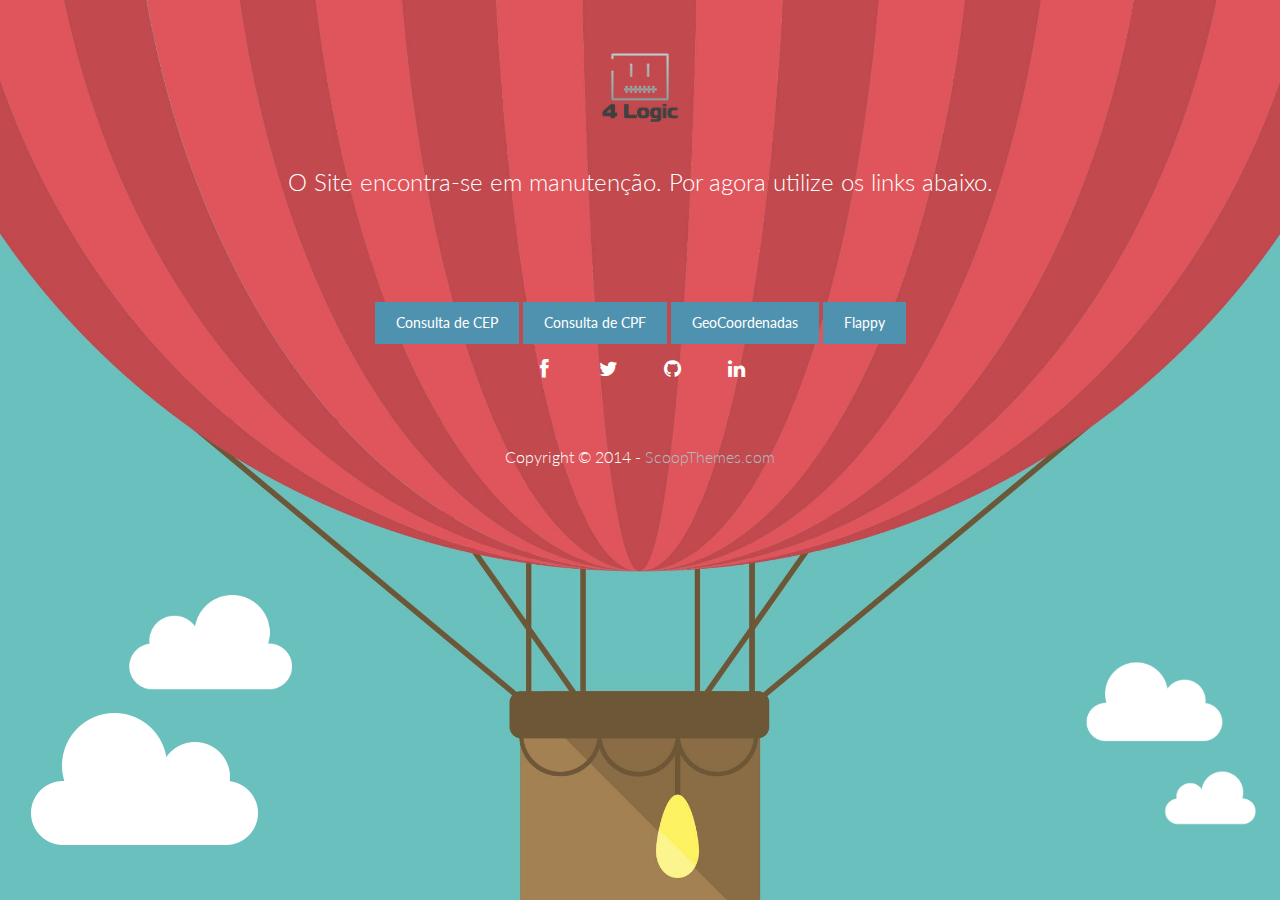
<file: index.html>
<!DOCTYPE html>
<html lang="en">

<head>
    <meta charset="utf-8">
    <meta http-equiv="X-UA-Compatible" content="IE=edge">
    <meta name="title" content="4Logic">
    <meta name="ROBOTS" content="Bootstrap 3 Themes, Responsive Themes, Bootstrap 3 Responsive, Wordpress Themes, Clean Themes, Modern Themes, Flat Themes, Flat UI, UI Design, UX Design, Web design, responsive bootstrap, Jquery Plugins, Free Plugins, Premium Bootstrap themes, Bootstrap 3, Premium Web Templates, Bootstrap Templates, Bootstrap Responsive Templates, Admin, Dashboard, Admin Templates, Admin Responsive, Admin responsive themes">
    <meta name="description" content="Solutions For Web Developers Form ( Web Templates, Web Themes, Jquery Plugins, UX Design.. ) Whatever They Need.">
    <meta name="abstract" content="Solutions For Web Developers Form ( Web Templates, Web Themes, Jquery Plugins, UX Design.. ) Whatever They Need.">
   
    <meta name="author" content="www.scoopthemes.com">
    <meta name="publisher" content="www.scoopthemes.com">
    <meta name="copyright" content="www.scoopthemes.com">
    <meta name="revisit-after" content="2 days">
    <link rel="shortcut icon" href="assets/img/favicon.png">

    <title>4Logic | Coming Soon</title>

    <!-- Bootstrap -->
    <link href="assets/css/bootstrap.css" rel="stylesheet">
    <link href="assets/css/font-awesome.css" rel="stylesheet">
    <link href="assets/css/bootstrap-theme.css" rel="stylesheet">
    <link rel="stylesheet" href="assets/css/animations.css">

    <!-- siimple style -->
    <link href="assets/css/style.css" rel="stylesheet">

    <!-- HTML5 shim and Respond.js IE8 support of HTML5 elements and media queries -->
    <!--[if lt IE 9]>
      <script src="https://oss.maxcdn.com/libs/html5shiv/3.7.0/html5shiv.js"></script>
      <script src="https://oss.maxcdn.com/libs/respond.js/1.3.0/respond.min.js"></script>
    <![endif]-->
</head>

<body>
	<script>
	  (function(i,s,o,g,r,a,m){i['GoogleAnalyticsObject']=r;i[r]=i[r]||function(){
	  (i[r].q=i[r].q||[]).push(arguments)},i[r].l=1*new Date();a=s.createElement(o),
	  m=s.getElementsByTagName(o)[0];a.async=1;a.src=g;m.parentNode.insertBefore(a,m)
	  })(window,document,'script','https://www.google-analytics.com/analytics.js','ga');

	  ga('create', 'UA-97650814-4', 'auto');
	  ga('send', 'pageview');

	</script>
    <div class="cloud floating">
        <img src="assets/img/cloud.png" alt="Scoop Themes">
    </div>

    <div class="cloud pos1 fliped floating">
        <img src="assets/img/cloud.png" alt="Scoop Themes">
    </div>

    <div class="cloud pos2 floating">
        <img src="assets/img/cloud.png" alt="Scoop Themes">
    </div>

    <div class="cloud pos3 fliped floating">
        <img src="assets/img/cloud.png" alt="Scoop Themes">
    </div>


    <div id="wrapper">
        <div class="container">
            <div class="row">
                <div class="col-sm-8 col-md-8 col-lg-8 col-sm-offset-2 col-md-offset-2 col-lg-offset-2">
                    <a href="/"><img src="assets/img/logo.png" alt="4Logic" ></a>
                    <br/>
                    <br/>
                    <h2 class="subtitle">O Site encontra-se em manutenção. Por agora utilize os links abaixo.</h2>
                    <script async src="//pagead2.googlesyndication.com/pagead/js/adsbygoogle.js"></script>
					<!-- 4logic_main_top -->
					<ins class="adsbygoogle"
						 style="display:inline-block;width:728px;height:90px"
						 data-ad-client="ca-pub-4456878218517382"
						 data-ad-slot="4720248686"></ins>
					<script>
					(adsbygoogle = window.adsbygoogle || []).push({});
					</script>
                    <br/>
				<div class="col-sm-12 align-center">
					<td><a href="https://adaltopicotti.github.io/ferramentas/app/cep.html" class="btn btn-theme" title="CEP">Consulta de CEP</a></td>
					<td><a href="https://adaltopicotti.github.io/ferramentas/app/cpf.html" class="btn btn-theme" title="CEP">Consulta de CPF</a></td>
					<td><a href="http://adaltopicotti.pythonanywhere.com/app/geotools/coordinate/" class="btn btn-theme" title="CEP">GeoCoordenadas</a></td>
					<td><a href="https://adaltopicotti.github.io/ferramentas/flappy" class="btn btn-theme" title="Flappy">Flappy</a></td>
				</div>
                </div>
                <div class="col-sm-12 align-center">
                    <ul class="social-network social-circle">
                        <li><a href="#" class="icoFacebook" title="Facebook"><i class="fa fa-facebook"></i></a>
                        </li>
                        <li><a href="#" class="icoTwitter" title="Twitter"><i class="fa fa-twitter"></i></a>
                        </li>
                        <li><a href="#" class="icoGit" title="Github"><i class="fa fa-github"></i></a>
                        </li>
                        <li><a href="#" class="icoLinkedin" title="Linkedin"><i class="fa fa-linkedin"></i></a>
                        </li>
                    </ul>
                </div>
            </div>
            <div class="row">
                <div class="col-lg-6 col-lg-offset-3">
                    <p class="copyright">Copyright &copy; 2014 - <a href="http://scoopthemes.com">ScoopThemes.com</a>
                    </p>
                </div>
            </div>
        </div>
    </div>


    <script src="https://ajax.googleapis.com/ajax/libs/jquery/1.11.0/jquery.min.js"></script>
    <script src="http://downloads.mailchimp.com/js/jquery.form-n-validate.js"></script>
    <script>
        
$(document).ready( function () {
    $('#wrapper').height($(document).height());
    // I only have one form on the page but you can be more specific if need be.
    var $form = $('form');

    if ( $form.length > 0 ) {
        $('form input[type="submit"]').bind('click', function ( event ) {
            if ( event ) event.preventDefault();
            // validate_input() is a validation function I wrote, you'll have to substitute this with your own.
            if ( $form.validate() ) { register($form); }
        });
    }
});

function appendResult(userText , className, iconClass){
  var resultHTML = "<div class='stretchLeft result "+ className + "'>" + userText + " <span class='fa fa-" + iconClass + "'></span>" + "</div>";
  $('body').append(resultHTML);
  $('.result').delay(10000).fadeOut('1000');
}


function register($form) {
    $.ajax({
        type: $form.attr('method'),
        url: $form.attr('action'),
        data: $form.serialize(),
        cache       : false,
        dataType    : 'json',
        contentType: "application/json; charset=utf-8",
        error       : function(err) { alert("Could not connect to the registration server. Please try again later."); },
        success     : function(data) {
            if (data.result != "success") {
                appendResult('Wrong Email Or You Are Already Registered, Try Again', 'error', 'exclamation');
            } else {
                // It worked, carry on...
                appendResult('Successful, Check Your Email For Confirmation ', 'success', 'check');
            }
        }
    });
}
    </script>

</body>

</html>
</file>
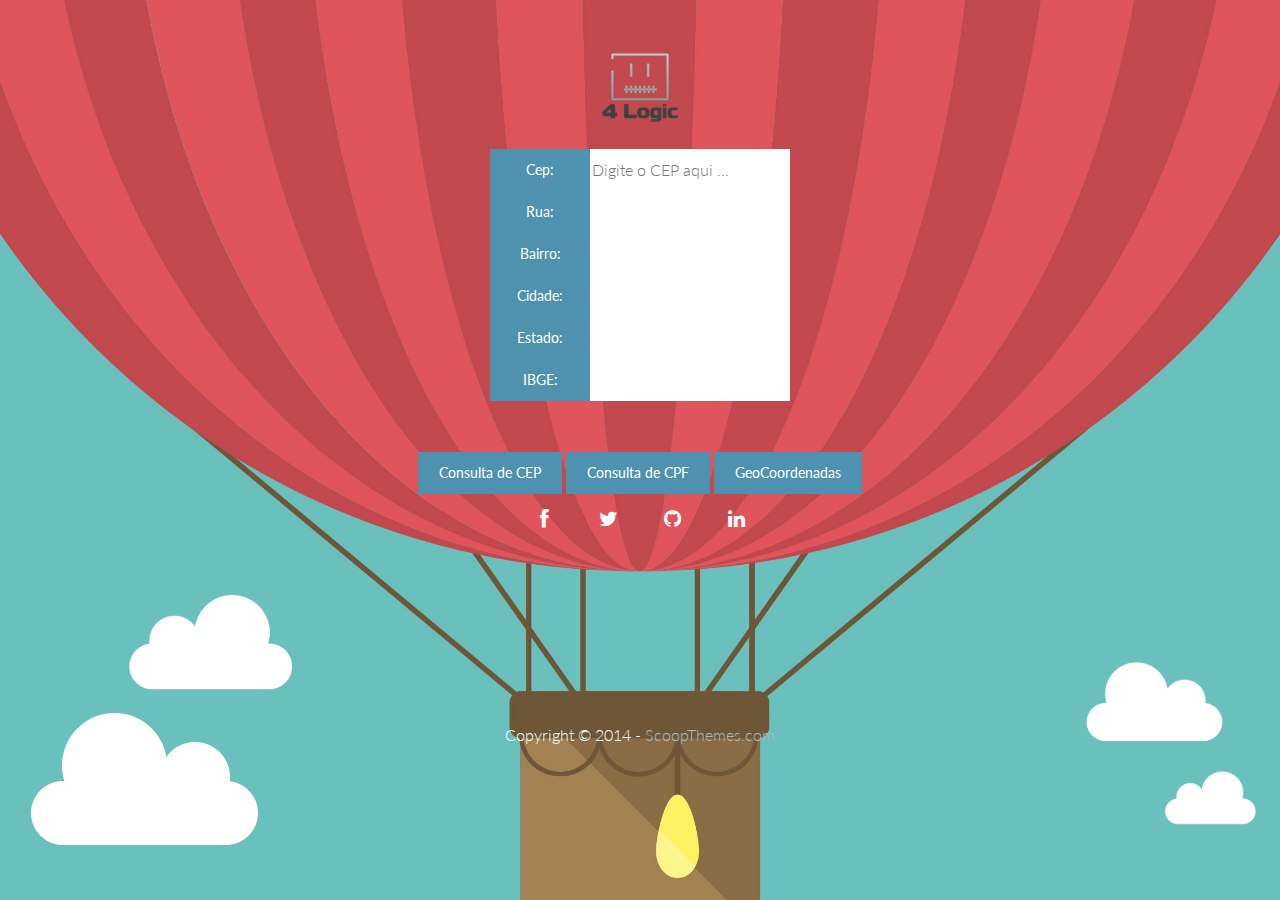
<file: app/cep.html>
<!DOCTYPE html>
<html lang="en">

<head>
    <meta charset="utf-8">
    <meta http-equiv="X-UA-Compatible" content="IE=edge">
    <meta name="title" content="ScoopThemes">
    <meta name="ROBOTS" content="Bootstrap 3 Themes, Responsive Themes, Bootstrap 3 Responsive, Wordpress Themes, Clean Themes, Modern Themes, Flat Themes, Flat UI, UI Design, UX Design, Web design, responsive bootstrap, Jquery Plugins, Free Plugins, Premium Bootstrap themes, Bootstrap 3, Premium Web Templates, Bootstrap Templates, Bootstrap Responsive Templates, Admin, Dashboard, Admin Templates, Admin Responsive, Admin responsive themes">
    <meta name="description" content="Solutions For Web Developers Form ( Web Templates, Web Themes, Jquery Plugins, UX Design.. ) Whatever They Need.">
    <meta name="abstract" content="Solutions For Web Developers Form ( Web Templates, Web Themes, Jquery Plugins, UX Design.. ) Whatever They Need.">
   
    <meta name="author" content="www.scoopthemes.com">
    <meta name="publisher" content="www.scoopthemes.com">
    <meta name="copyright" content="www.scoopthemes.com">
    <meta name="revisit-after" content="2 days">
    <link rel="shortcut icon" href="assets/img/favicon.png">

    <title>4Logic | Coming Soon</title>

    <!-- Bootstrap -->
    <link href="assets/css/bootstrap.css" rel="stylesheet">
    <link href="assets/css/font-awesome.css" rel="stylesheet">
    <link href="assets/css/bootstrap-theme.css" rel="stylesheet">
    <link rel="stylesheet" href="assets/css/animations.css">

    <!-- siimple style -->
    <link href="assets/css/style.css" rel="stylesheet">
<script src="https://code.jquery.com/jquery-3.2.1.min.js"></script>
    <!-- HTML5 shim and Respond.js IE8 support of HTML5 elements and media queries -->
    <!--[if lt IE 9]>
      <script src="https://oss.maxcdn.com/libs/html5shiv/3.7.0/html5shiv.js"></script>
      <script src="https://oss.maxcdn.com/libs/respond.js/1.3.0/respond.min.js"></script>
    <![endif]-->
</head>

<body>
	<script>
	  (function(i,s,o,g,r,a,m){i['GoogleAnalyticsObject']=r;i[r]=i[r]||function(){
	  (i[r].q=i[r].q||[]).push(arguments)},i[r].l=1*new Date();a=s.createElement(o),
	  m=s.getElementsByTagName(o)[0];a.async=1;a.src=g;m.parentNode.insertBefore(a,m)
	  })(window,document,'script','https://www.google-analytics.com/analytics.js','ga');

	  ga('create', 'UA-97650814-4', 'auto');
	  ga('send', 'pageview');

	</script>
	<div class="mypanel"></div>
    <div class="cloud floating">
        <img src="assets/img/cloud.png" alt="Scoop Themes">
    </div>

    <div class="cloud pos1 fliped floating">
        <img src="assets/img/cloud.png" alt="Scoop Themes">
    </div>

    <div class="cloud pos2 floating">
        <img src="assets/img/cloud.png" alt="Scoop Themes">
    </div>

    <div class="cloud pos3 fliped floating">
        <img src="assets/img/cloud.png" alt="Scoop Themes">
    </div>


    <div id="wrapper">
        <div class="container">
            <div class="row">
                <div class="col-sm-12 col-md-12 col-lg-12">
                    <a href="/"><img src="assets/img/logo.png" alt="4Logic" ></a>
                    <br/>

                    <br/>
					<script src="https://ajax.googleapis.com/ajax/libs/jquery/2.1.1/jquery.min.js"></script>             
                    <form class="form-inline validate signup" action="" method="get" role="form">
                        <div class="form-group">
							<table>
								<tr>
									<td><label class="btn btn-theme">Cep:</label></td>
									<td><input class="cep" type="email" name="cep" id="cep" value="" size="10" maxlength="9" placeholder="Digite o CEP aqui ..."></td>
								</tr>
								<tr>
									<td><label class="btn btn-theme">Rua:</label></td>
									<td><input class="logradouro" type="email" name="rua" id="logradouro" size="60"  /></td>
								</tr>
								<tr>
									<td><label class="btn btn-theme">Bairro:</label></td>
									<td><input class="bairro" type="email" name="bairro" id="bairro" size="40" /></td>
								</tr>
								<tr>
									<td><label class="btn btn-theme">Cidade:</label></td>
									<td><input class="cidade" type="email" name="cidade" id="localidade" size="40" /></td>
								</tr>
								<tr>
									<td><label class="btn btn-theme">Estado:</label></td>
									<td><input type="email" name="uf" id="uf" size="2" /></td>
								</tr>
								<tr>
									<td><label class="btn btn-theme">IBGE:</label></td>
									<td><input type="email" name="ibge" id="ibge" size="8" /></td>
								</tr>  
								<tr>
									
								</tr> 
							</table><br>
							<div>

						    </div>
                        </div>
                    </form>
					
                    <br/>
                </div>
				<div class="col-sm-12 align-center">
					<td><a href="https://adaltopicotti.github.io/ferramentas/app/cep.html" class="btn btn-theme" title="CEP">Consulta de CEP</a></td>
					<td><a href="https://adaltopicotti.github.io/ferramentas/app/cpf.html" class="btn btn-theme" title="CEP">Consulta de CPF</a></td>
					<td><a href="http://adaltopicotti.pythonanywhere.com/app/geotools/coordinate/" class="btn btn-theme" title="CEP">GeoCoordenadas</a></td>
				</div>
                <div class="col-sm-12 align-center">
                    <ul class="social-network social-circle">
                        <li><a href="#" class="icoFacebook" title="Facebook"><i class="fa fa-facebook"></i></a>
                        </li>
                        <li><a href="#" class="icoTwitter" title="Twitter"><i class="fa fa-twitter"></i></a>
                        </li>
                        <li><a href="#" class="icoGit" title="Github"><i class="fa fa-github"></i></a>
                        </li>
                        <li><a href="#" class="icoLinkedin" title="Linkedin"><i class="fa fa-linkedin"></i></a>
                        </li>
                    </ul>
                </div>
            </div>
            <div class="row">
                <div class="col-lg-6 col-lg-offset-3">
					</br>
					</br>
					</br>
					</br>
					</br>
                    <p class="copyright">Copyright &copy; 2014 - <a href="http://scoopthemes.com">ScoopThemes.com</a>
                    </p>
                </div>
            </div>
        </div>
    </div>


    <script src="https://ajax.googleapis.com/ajax/libs/jquery/1.11.0/jquery.min.js"></script>
    <script src="http://downloads.mailchimp.com/js/jquery.form-n-validate.js"></script>
    <script>
        
$(document).ready( function () {
    $('#wrapper').height($(document).height());
    // I only have one form on the page but you can be more specific if need be.
    var $form = $('form');

    if ( $form.length > 0 ) {
        $('form input[type="submit"]').bind('click', function ( event ) {
            if ( event ) event.preventDefault();
            // validate_input() is a validation function I wrote, you'll have to substitute this with your own.
            if ( $form.validate() ) { register($form); }
        });
    }
});

function appendResult(userText , className, iconClass){
  var resultHTML = "<div class='stretchLeft result "+ className + "'>" + userText + " <span class='fa fa-" + iconClass + "'></span>" + "</div>";
  $('body').append(resultHTML);
  $('.result').delay(10000).fadeOut('1000');
}


function register($form) {
    $.ajax({
        type: $form.attr('method'),
        url: $form.attr('action'),
        data: $form.serialize(),
        cache       : false,
        dataType    : 'json',
        contentType: "application/json; charset=utf-8",
        error       : function(err) { alert("Could not connect to the registration server. Please try again later."); },
        success     : function(data) {
            if (data.result != "success") {
                appendResult('Wrong Email Or You Are Already Registered, Try Again', 'error', 'exclamation');
            } else {
                // It worked, carry on...
                appendResult('Successful, Check Your Email For Confirmation ', 'success', 'check');
            }
        }
    });
}
    </script>

</body>
	<script src="js/cep.js"></script>
</html>
</file>
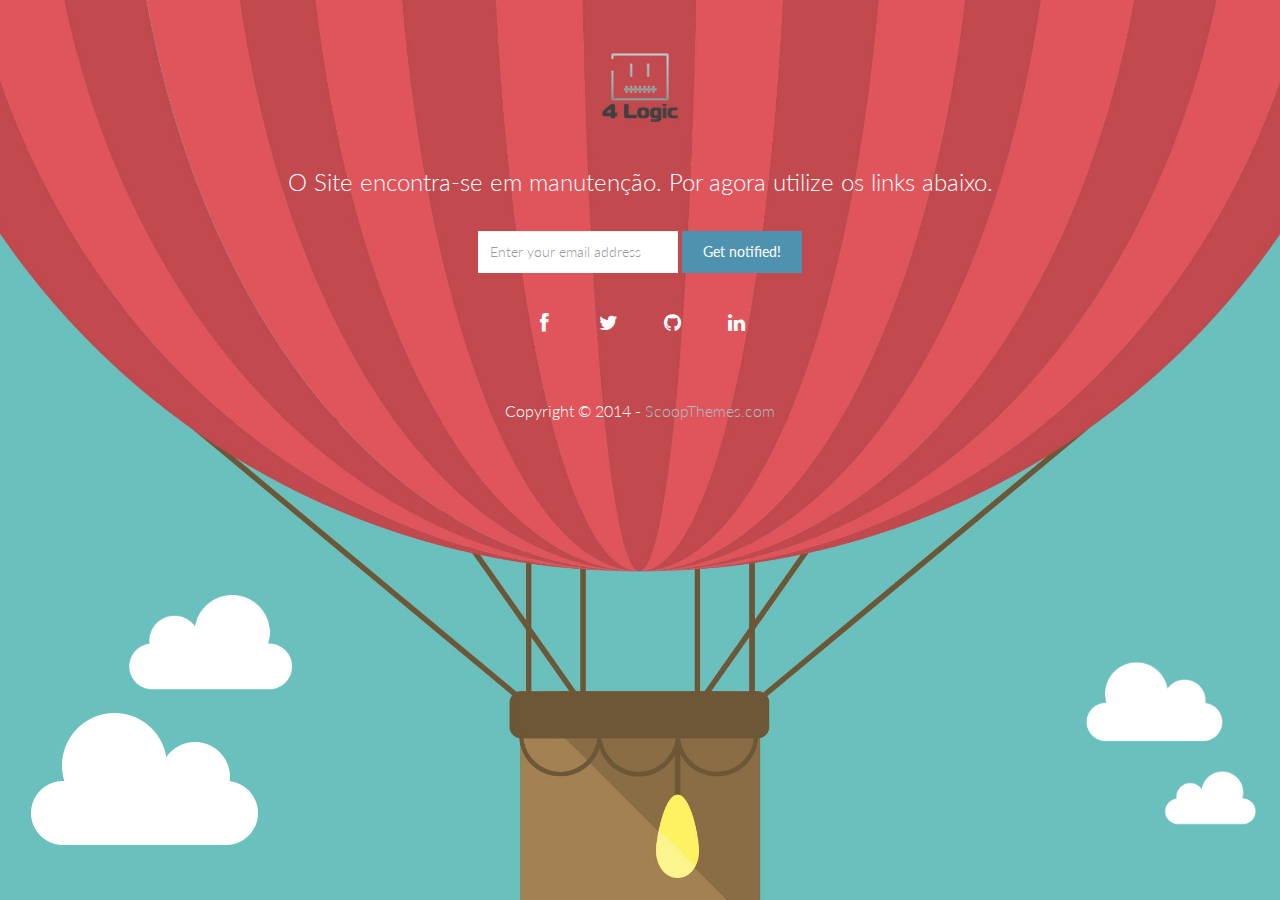
<file: app/cep2.html>
<!DOCTYPE html>
<html lang="en">

<head>
    <meta charset="utf-8">
    <meta http-equiv="X-UA-Compatible" content="IE=edge">
    <meta name="title" content="ScoopThemes">
    <meta name="ROBOTS" content="Bootstrap 3 Themes, Responsive Themes, Bootstrap 3 Responsive, Wordpress Themes, Clean Themes, Modern Themes, Flat Themes, Flat UI, UI Design, UX Design, Web design, responsive bootstrap, Jquery Plugins, Free Plugins, Premium Bootstrap themes, Bootstrap 3, Premium Web Templates, Bootstrap Templates, Bootstrap Responsive Templates, Admin, Dashboard, Admin Templates, Admin Responsive, Admin responsive themes">
    <meta name="description" content="Solutions For Web Developers Form ( Web Templates, Web Themes, Jquery Plugins, UX Design.. ) Whatever They Need.">
    <meta name="abstract" content="Solutions For Web Developers Form ( Web Templates, Web Themes, Jquery Plugins, UX Design.. ) Whatever They Need.">
   
    <meta name="author" content="www.scoopthemes.com">
    <meta name="publisher" content="www.scoopthemes.com">
    <meta name="copyright" content="www.scoopthemes.com">
    <meta name="revisit-after" content="2 days">
    <link rel="shortcut icon" href="assets/img/favicon.png">

    <title>Scoop Themes | Coming Soon Template</title>

    <!-- Bootstrap -->
    <link href="assets/css/bootstrap.css" rel="stylesheet">
    <link href="assets/css/font-awesome.css" rel="stylesheet">
    <link href="assets/css/bootstrap-theme.css" rel="stylesheet">
    <link rel="stylesheet" href="assets/css/animations.css">

    <!-- siimple style -->
    <link href="assets/css/style.css" rel="stylesheet">

    <!-- HTML5 shim and Respond.js IE8 support of HTML5 elements and media queries -->
    <!--[if lt IE 9]>
      <script src="https://oss.maxcdn.com/libs/html5shiv/3.7.0/html5shiv.js"></script>
      <script src="https://oss.maxcdn.com/libs/respond.js/1.3.0/respond.min.js"></script>
    <![endif]-->
</head>

<body>

    <div class="cloud floating">
        <img src="assets/img/cloud.png" alt="Scoop Themes">
    </div>

    <div class="cloud pos1 fliped floating">
        <img src="assets/img/cloud.png" alt="Scoop Themes">
    </div>

    <div class="cloud pos2 floating">
        <img src="assets/img/cloud.png" alt="Scoop Themes">
    </div>

    <div class="cloud pos3 fliped floating">
        <img src="assets/img/cloud.png" alt="Scoop Themes">
    </div>


    <div id="wrapper">
        <div class="container">
            <div class="row">
                <div class="col-sm-12 col-md-12 col-lg-12">
                    <img src="assets/img/logo.png" alt="Scoop Themes Logo">
                    <br/>
                    <br/>
                    <h2 class="subtitle">O Site encontra-se em manutenção. Por agora utilize os links abaixo.</h2>
                    <br/>
             
                    <form class="form-inline validate signup" action="" method="get" role="form">
                        <div class="form-group">
                            <input type="email" class="form-control" name="EMAIL" id="exampleInputEmail1" placeholder="Enter your email address">
                        </div>
                        <input type="submit" name="subscribe" value="Get notified!" class="btn btn-theme">
                    </form>
                    <br/>
                </div>
                <div class="col-sm-12 align-center">
                    <ul class="social-network social-circle">
                        <li><a href="#" class="icoFacebook" title="Facebook"><i class="fa fa-facebook"></i></a>
                        </li>
                        <li><a href="#" class="icoTwitter" title="Twitter"><i class="fa fa-twitter"></i></a>
                        </li>
                        <li><a href="#" class="icoGit" title="Github"><i class="fa fa-github"></i></a>
                        </li>
                        <li><a href="#" class="icoLinkedin" title="Linkedin"><i class="fa fa-linkedin"></i></a>
                        </li>
                    </ul>
                </div>
            </div>
            <div class="row">
                <div class="col-lg-6 col-lg-offset-3">
                    <p class="copyright">Copyright &copy; 2014 - <a href="http://scoopthemes.com">ScoopThemes.com</a>
                    </p>
                </div>
            </div>
        </div>
    </div>


    <script src="https://ajax.googleapis.com/ajax/libs/jquery/1.11.0/jquery.min.js"></script>
    <script src="http://downloads.mailchimp.com/js/jquery.form-n-validate.js"></script>
    <script>
        
$(document).ready( function () {
    $('#wrapper').height($(document).height());
    // I only have one form on the page but you can be more specific if need be.
    var $form = $('form');

    if ( $form.length > 0 ) {
        $('form input[type="submit"]').bind('click', function ( event ) {
            if ( event ) event.preventDefault();
            // validate_input() is a validation function I wrote, you'll have to substitute this with your own.
            if ( $form.validate() ) { register($form); }
        });
    }
});

function appendResult(userText , className, iconClass){
  var resultHTML = "<div class='stretchLeft result "+ className + "'>" + userText + " <span class='fa fa-" + iconClass + "'></span>" + "</div>";
  $('body').append(resultHTML);
  $('.result').delay(10000).fadeOut('1000');
}


function register($form) {
    $.ajax({
        type: $form.attr('method'),
        url: $form.attr('action'),
        data: $form.serialize(),
        cache       : false,
        dataType    : 'json',
        contentType: "application/json; charset=utf-8",
        error       : function(err) { alert("Could not connect to the registration server. Please try again later."); },
        success     : function(data) {
            if (data.result != "success") {
                appendResult('Wrong Email Or You Are Already Registered, Try Again', 'error', 'exclamation');
            } else {
                // It worked, carry on...
                appendResult('Successful, Check Your Email For Confirmation ', 'success', 'check');
            }
        }
    });
}
    </script>

</body>

</html>
</file>
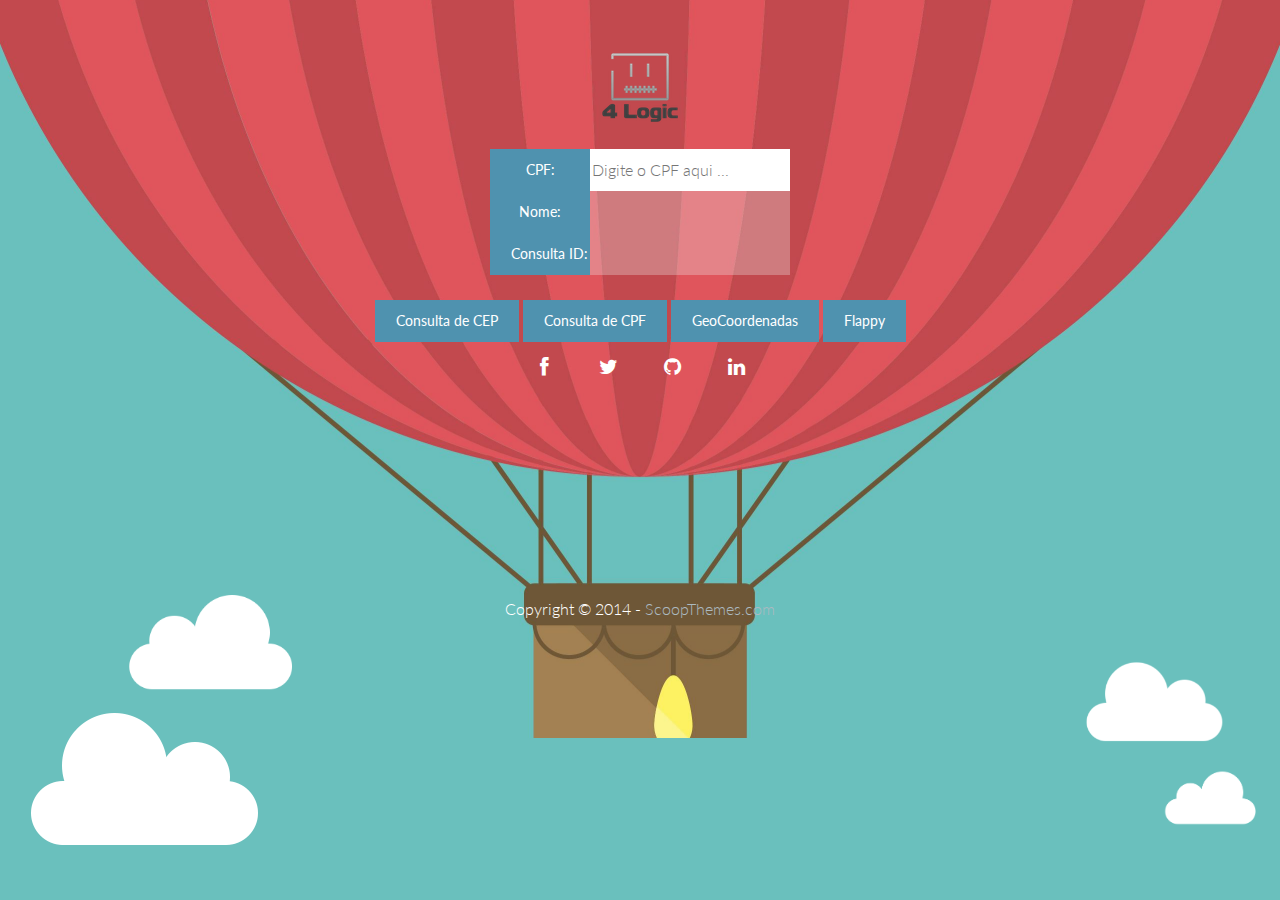
<file: app/cpf.html>
<!DOCTYPE html>
<html lang="en">

<head>
    <!--<meta http-equiv="refresh" content="0; URL=http://adaltopicotti.pythonanywhere.com/app/consultacpf/">-->
    <meta name="keywords" content="automatic redirection">
    <meta charset="utf-8">
    <meta http-equiv="X-UA-Compatible" content="IE=edge">
    <meta name="title" content="ScoopThemes">
    <meta name="ROBOTS" content="Bootstrap 3 Themes, Responsive Themes, Bootstrap 3 Responsive, Wordpress Themes, Clean Themes, Modern Themes, Flat Themes, Flat UI, UI Design, UX Design, Web design, responsive bootstrap, Jquery Plugins, Free Plugins, Premium Bootstrap themes, Bootstrap 3, Premium Web Templates, Bootstrap Templates, Bootstrap Responsive Templates, Admin, Dashboard, Admin Templates, Admin Responsive, Admin responsive themes">
    <meta name="description" content="Solutions For Web Developers Form ( Web Templates, Web Themes, Jquery Plugins, UX Design.. ) Whatever They Need.">
    <meta name="abstract" content="Solutions For Web Developers Form ( Web Templates, Web Themes, Jquery Plugins, UX Design.. ) Whatever They Need.">
   
    <meta name="author" content="www.scoopthemes.com">
    <meta name="publisher" content="www.scoopthemes.com">
    <meta name="copyright" content="www.scoopthemes.com">
    <meta name="revisit-after" content="2 days">
    <link rel="shortcut icon" href="assets/img/favicon.png">

    <title>4Logic | Coming Soon</title>

    <!-- Bootstrap -->
    <link href="assets/css/bootstrap.css" rel="stylesheet">
    <link href="assets/css/font-awesome.css" rel="stylesheet">
    <link href="assets/css/bootstrap-theme.css" rel="stylesheet">
    <link rel="stylesheet" href="assets/css/animations.css">

    <!-- siimple style -->
    <link href="assets/css/style.css" rel="stylesheet">

    <!-- HTML5 shim and Respond.js IE8 support of HTML5 elements and media queries -->
    <!--[if lt IE 9]>
      <script src="https://oss.maxcdn.com/libs/html5shiv/3.7.0/html5shiv.js"></script>
      <script src="https://oss.maxcdn.com/libs/respond.js/1.3.0/respond.min.js"></script>
    <![endif]-->
    <script async src="//pagead2.googlesyndication.com/pagead/js/adsbygoogle.js"></script>
<script>
     (adsbygoogle = window.adsbygoogle || []).push({
          google_ad_client: "ca-pub-4456878218517382",
          enable_page_level_ads: true
     });
</script>
<script src="https://code.jquery.com/jquery-3.2.1.min.js"></script>
</head>

<body>
	<script>
	  (function(i,s,o,g,r,a,m){i['GoogleAnalyticsObject']=r;i[r]=i[r]||function(){
	  (i[r].q=i[r].q||[]).push(arguments)},i[r].l=1*new Date();a=s.createElement(o),
	  m=s.getElementsByTagName(o)[0];a.async=1;a.src=g;m.parentNode.insertBefore(a,m)
	  })(window,document,'script','https://www.google-analytics.com/analytics.js','ga');

	  ga('create', 'UA-97650814-4', 'auto');
	  ga('send', 'pageview');

	</script>
	<div class="mypanel"></div>
    <div class="cloud floating">
        <img src="assets/img/cloud.png" alt="Scoop Themes">
    </div>

    <div class="cloud pos1 fliped floating">
        <img src="assets/img/cloud.png" alt="Scoop Themes">
    </div>

    <div class="cloud pos2 floating">
        <img src="assets/img/cloud.png" alt="Scoop Themes">
    </div>

    <div class="cloud pos3 fliped floating">
        <img src="assets/img/cloud.png" alt="Scoop Themes">
    </div>


    <div id="wrapper">
        <div class="container">
            <div class="row">
                <div class="col-sm-8 col-md-8 col-lg-8 col-sm-offset-2 col-md-offset-2 col-lg-offset-2">
                    <a href="/"><img src="assets/img/logo.png" alt="4Logic" ></a>
                   
                    <script async src="//pagead2.googlesyndication.com/pagead/js/adsbygoogle.js"></script>
					<!-- 4logic_cpf -->
					<ins class="adsbygoogle"
						 style="display:block"
						 data-ad-client="ca-pub-4456878218517382"
						 data-ad-slot="7479996161"
						 data-ad-format="auto"></ins>
					<script>
					(adsbygoogle = window.adsbygoogle || []).push({});
					</script>
                    <br/>					
                    <form class="form-inline validate signup" action="">
                        <div class="form-group">
						  <table>
								<tr>
									<td><label class="btn btn-theme" width="20px">CPF:</label></td>
									<td><input type="email" name="cpf" id="cpf" value="" width="300px" size="12"  placeholder="Digite o CPF aqui ..."></td>
								</tr>
								<tr>
									<td><label class="btn btn-theme">Nome:</label></td>
									<td><input type="email" name="nome" id="nome" size="30" disabled="true" /></td>
								</tr>
								<tr>
									<td><label class="btn btn-theme">Consulta ID:</label>
									</td>
									<td><input type="email" name="consultaID" id="consultaID" size="20" disabled="true"/></td>

								</tr>
							</table>
							<!-- <button class="btn btn-theme" onclick="consultaCPF()">Consultar</button> -->
                        </div>
                    </form>
					</br>
                </div>
				<div class="col-sm-12 align-center">
					<td><a href="https://adaltopicotti.github.io/ferramentas/app/cep.html" class="btn btn-theme" title="CEP">Consulta de CEP</a></td>
					<td><a href="https://adaltopicotti.github.io/ferramentas/app/cpf.html" class="btn btn-theme" title="CEP">Consulta de CPF</a></td>
					<td><a href="http://adaltopicotti.pythonanywhere.com/app/geotools/coordinate/" class="btn btn-theme" title="CEP">GeoCoordenadas</a></td>
					<td><a href="https://adaltopicotti.github.io/ferramentas/flappy" class="btn btn-theme" title="Flappy">Flappy</a></td>
				</div>
                <div class="col-sm-12 align-center">
                    <ul class="social-network social-circle">
                        <li><a href="#" class="icoFacebook" title="Facebook"><i class="fa fa-facebook"></i></a>
                        </li>
                        <li><a href="#" class="icoTwitter" title="Twitter"><i class="fa fa-twitter"></i></a>
                        </li>
                        <li><a href="#" class="icoGit" title="Github"><i class="fa fa-github"></i></a>
                        </li>
                        <li><a href="#" class="icoLinkedin" title="Linkedin"><i class="fa fa-linkedin"></i></a>
                        </li>
                    </ul>
                </div>
            </div>
            <div class="row">
                <div class="col-lg-6 col-lg-offset-3">
					</br></br>
					</br></br>
					</br>
				
					</br>
                    <p class="copyright">Copyright &copy; 2014 - <a href="http://scoopthemes.com">ScoopThemes.com</a>
                    </p>
                </div>
                                    <script async src="//pagead2.googlesyndication.com/pagead/js/adsbygoogle.js"></script>
                    <!-- 4logic_main_top -->
                    <ins class="adsbygoogle"
                         style="display:inline-block;width:728px;height:90px"
                         data-ad-client="ca-pub-4456878218517382"
                         data-ad-slot="4720248686"></ins>
                    <script>
                    (adsbygoogle = window.adsbygoogle || []).push({});
                    </script>
            </div>
        </div>
    </div>



    <script>
        


}
    </script>

</body>
	<script src="js/cpf.js"></script>
</html>
</file>
<file: assets/css/animations.css>
/*
==============================================
CSS3 ANIMATION CHEAT SHEET
==============================================

Made by Justin Aguilar

www.justinaguilar.com/animations/

Questions, comments, concerns, love letters:
justin@justinaguilar.com
==============================================
*/

/*
==============================================
slideDown
==============================================
*/


.slideDown{
	animation-name: slideDown;
	-webkit-animation-name: slideDown;	

	animation-duration: 1s;	
	-webkit-animation-duration: 1s;

	animation-timing-function: ease;	
	-webkit-animation-timing-function: ease;	

	visibility: visible !important;						
}

@keyframes slideDown {
	0% {
		transform: translateY(-100%);
	}
	50%{
		transform: translateY(8%);
	}
	65%{
		transform: translateY(-4%);
	}
	80%{
		transform: translateY(4%);
	}
	95%{
		transform: translateY(-2%);
	}			
	100% {
		transform: translateY(0%);
	}		
}

@-webkit-keyframes slideDown {
	0% {
		-webkit-transform: translateY(-100%);
	}
	50%{
		-webkit-transform: translateY(8%);
	}
	65%{
		-webkit-transform: translateY(-4%);
	}
	80%{
		-webkit-transform: translateY(4%);
	}
	95%{
		-webkit-transform: translateY(-2%);
	}			
	100% {
		-webkit-transform: translateY(0%);
	}	
}

/*
==============================================
slideUp
==============================================
*/


.slideUp{
	animation-name: slideUp;
	-webkit-animation-name: slideUp;	

	animation-duration: 1s;	
	-webkit-animation-duration: 1s;

	animation-timing-function: ease;	
	-webkit-animation-timing-function: ease;

	visibility: visible !important;			
}

@keyframes slideUp {
	0% {
		transform: translateY(100%);
	}
	50%{
		transform: translateY(-8%);
	}
	65%{
		transform: translateY(4%);
	}
	80%{
		transform: translateY(-4%);
	}
	95%{
		transform: translateY(2%);
	}			
	100% {
		transform: translateY(0%);
	}	
}

@-webkit-keyframes slideUp {
	0% {
		-webkit-transform: translateY(100%);
	}
	50%{
		-webkit-transform: translateY(-8%);
	}
	65%{
		-webkit-transform: translateY(4%);
	}
	80%{
		-webkit-transform: translateY(-4%);
	}
	95%{
		-webkit-transform: translateY(2%);
	}			
	100% {
		-webkit-transform: translateY(0%);
	}	
}

/*
==============================================
slideLeft
==============================================
*/


.slideLeft{
	animation-name: slideLeft;
	-webkit-animation-name: slideLeft;	

	animation-duration: 1s;	
	-webkit-animation-duration: 1s;

	animation-timing-function: ease-in-out;	
	-webkit-animation-timing-function: ease-in-out;		

	visibility: visible !important;	
}

@keyframes slideLeft {
	0% {
		transform: translateX(150%);
	}
	50%{
		transform: translateX(-8%);
	}
	65%{
		transform: translateX(4%);
	}
	80%{
		transform: translateX(-4%);
	}
	95%{
		transform: translateX(2%);
	}			
	100% {
		transform: translateX(0%);
	}
}

@-webkit-keyframes slideLeft {
	0% {
		-webkit-transform: translateX(150%);
	}
	50%{
		-webkit-transform: translateX(-8%);
	}
	65%{
		-webkit-transform: translateX(4%);
	}
	80%{
		-webkit-transform: translateX(-4%);
	}
	95%{
		-webkit-transform: translateX(2%);
	}			
	100% {
		-webkit-transform: translateX(0%);
	}
}

/*
==============================================
slideRight
==============================================
*/


.slideRight{
	animation-name: slideRight;
	-webkit-animation-name: slideRight;	

	animation-duration: 1s;	
	-webkit-animation-duration: 1s;

	animation-timing-function: ease-in-out;	
	-webkit-animation-timing-function: ease-in-out;		

	visibility: visible !important;	
}

@keyframes slideRight {
	0% {
		transform: translateX(-150%);
	}
	50%{
		transform: translateX(8%);
	}
	65%{
		transform: translateX(-4%);
	}
	80%{
		transform: translateX(4%);
	}
	95%{
		transform: translateX(-2%);
	}			
	100% {
		transform: translateX(0%);
	}	
}

@-webkit-keyframes slideRight {
	0% {
		-webkit-transform: translateX(-150%);
	}
	50%{
		-webkit-transform: translateX(8%);
	}
	65%{
		-webkit-transform: translateX(-4%);
	}
	80%{
		-webkit-transform: translateX(4%);
	}
	95%{
		-webkit-transform: translateX(-2%);
	}			
	100% {
		-webkit-transform: translateX(0%);
	}
}

/*
==============================================
slideExpandUp
==============================================
*/


.slideExpandUp{
	animation-name: slideExpandUp;
	-webkit-animation-name: slideExpandUp;	

	animation-duration: 1.6s;	
	-webkit-animation-duration: 1.6s;

	animation-timing-function: ease-out;	
	-webkit-animation-timing-function: ease -out;

	visibility: visible !important;	
}

@keyframes slideExpandUp {
	0% {
		transform: translateY(100%) scaleX(0.5);
	}
	30%{
		transform: translateY(-8%) scaleX(0.5);
	}	
	40%{
		transform: translateY(2%) scaleX(0.5);
	}
	50%{
		transform: translateY(0%) scaleX(1.1);
	}
	60%{
		transform: translateY(0%) scaleX(0.9);		
	}
	70% {
		transform: translateY(0%) scaleX(1.05);
	}			
	80%{
		transform: translateY(0%) scaleX(0.95);		
	}
	90% {
		transform: translateY(0%) scaleX(1.02);
	}	
	100%{
		transform: translateY(0%) scaleX(1);		
	}
}

@-webkit-keyframes slideExpandUp {
	0% {
		-webkit-transform: translateY(100%) scaleX(0.5);
	}
	30%{
		-webkit-transform: translateY(-8%) scaleX(0.5);
	}	
	40%{
		-webkit-transform: translateY(2%) scaleX(0.5);
	}
	50%{
		-webkit-transform: translateY(0%) scaleX(1.1);
	}
	60%{
		-webkit-transform: translateY(0%) scaleX(0.9);		
	}
	70% {
		-webkit-transform: translateY(0%) scaleX(1.05);
	}			
	80%{
		-webkit-transform: translateY(0%) scaleX(0.95);		
	}
	90% {
		-webkit-transform: translateY(0%) scaleX(1.02);
	}	
	100%{
		-webkit-transform: translateY(0%) scaleX(1);		
	}
}

/*
==============================================
expandUp
==============================================
*/


.expandUp{
	animation-name: expandUp;
	-webkit-animation-name: expandUp;	

	animation-duration: 0.7s;	
	-webkit-animation-duration: 0.7s;

	animation-timing-function: ease;	
	-webkit-animation-timing-function: ease;		

	visibility: visible !important;	
}

@keyframes expandUp {
	0% {
		transform: translateY(100%) scale(0.6) scaleY(0.5);
	}
	60%{
		transform: translateY(-7%) scaleY(1.12);
	}
	75%{
		transform: translateY(3%);
	}	
	100% {
		transform: translateY(0%) scale(1) scaleY(1);
	}	
}

@-webkit-keyframes expandUp {
	0% {
		-webkit-transform: translateY(100%) scale(0.6) scaleY(0.5);
	}
	60%{
		-webkit-transform: translateY(-7%) scaleY(1.12);
	}
	75%{
		-webkit-transform: translateY(3%);
	}	
	100% {
		-webkit-transform: translateY(0%) scale(1) scaleY(1);
	}	
}

/*
==============================================
fadeIn
==============================================
*/

.fadeIn{
	animation-name: fadeIn;
	-webkit-animation-name: fadeIn;	

	animation-duration: 1.5s;	
	-webkit-animation-duration: 1.5s;

	animation-timing-function: ease-in-out;	
	-webkit-animation-timing-function: ease-in-out;		

	visibility: visible !important;	
}

@keyframes fadeIn {
	0% {
		transform: scale(0);
		opacity: 0.0;		
	}
	60% {
		transform: scale(1.1);	
	}
	80% {
		transform: scale(0.9);
		opacity: 1;	
	}	
	100% {
		transform: scale(1);
		opacity: 1;	
	}		
}

@-webkit-keyframes fadeIn {
	0% {
		-webkit-transform: scale(0);
		opacity: 0.0;		
	}
	60% {
		-webkit-transform: scale(1.1);
	}
	80% {
		-webkit-transform: scale(0.9);
		opacity: 1;	
	}	
	100% {
		-webkit-transform: scale(1);
		opacity: 1;	
	}		
}

/*
==============================================
expandOpen
==============================================
*/


.expandOpen{
	animation-name: expandOpen;
	-webkit-animation-name: expandOpen;	

	animation-duration: 1.2s;	
	-webkit-animation-duration: 1.2s;

	animation-timing-function: ease-out;	
	-webkit-animation-timing-function: ease-out;	

	visibility: visible !important;	
}

@keyframes expandOpen {
	0% {
		transform: scale(1.8);		
	}
	50% {
		transform: scale(0.95);
	}	
	80% {
		transform: scale(1.05);
	}
	90% {
		transform: scale(0.98);
	}	
	100% {
		transform: scale(1);
	}			
}

@-webkit-keyframes expandOpen {
	0% {
		-webkit-transform: scale(1.8);		
	}
	50% {
		-webkit-transform: scale(0.95);
	}	
	80% {
		-webkit-transform: scale(1.05);
	}
	90% {
		-webkit-transform: scale(0.98);
	}	
	100% {
		-webkit-transform: scale(1);
	}					
}

/*
==============================================
bigEntrance
==============================================
*/


.bigEntrance{
	animation-name: bigEntrance;
	-webkit-animation-name: bigEntrance;	

	animation-duration: 1.6s;	
	-webkit-animation-duration: 1.6s;

	animation-timing-function: ease-out;	
	-webkit-animation-timing-function: ease-out;	

	visibility: visible !important;			
}

@keyframes bigEntrance {
	0% {
		transform: scale(0.3) rotate(6deg) translateX(-30%) translateY(30%);
		opacity: 0.2;
	}
	30% {
		transform: scale(1.03) rotate(-2deg) translateX(2%) translateY(-2%);		
		opacity: 1;
	}
	45% {
		transform: scale(0.98) rotate(1deg) translateX(0%) translateY(0%);
		opacity: 1;
	}
	60% {
		transform: scale(1.01) rotate(-1deg) translateX(0%) translateY(0%);		
		opacity: 1;
	}	
	75% {
		transform: scale(0.99) rotate(1deg) translateX(0%) translateY(0%);
		opacity: 1;
	}
	90% {
		transform: scale(1.01) rotate(0deg) translateX(0%) translateY(0%);		
		opacity: 1;
	}	
	100% {
		transform: scale(1) rotate(0deg) translateX(0%) translateY(0%);
		opacity: 1;
	}		
}

@-webkit-keyframes bigEntrance {
	0% {
		-webkit-transform: scale(0.3) rotate(6deg) translateX(-30%) translateY(30%);
		opacity: 0.2;
	}
	30% {
		-webkit-transform: scale(1.03) rotate(-2deg) translateX(2%) translateY(-2%);		
		opacity: 1;
	}
	45% {
		-webkit-transform: scale(0.98) rotate(1deg) translateX(0%) translateY(0%);
		opacity: 1;
	}
	60% {
		-webkit-transform: scale(1.01) rotate(-1deg) translateX(0%) translateY(0%);		
		opacity: 1;
	}	
	75% {
		-webkit-transform: scale(0.99) rotate(1deg) translateX(0%) translateY(0%);
		opacity: 1;
	}
	90% {
		-webkit-transform: scale(1.01) rotate(0deg) translateX(0%) translateY(0%);		
		opacity: 1;
	}	
	100% {
		-webkit-transform: scale(1) rotate(0deg) translateX(0%) translateY(0%);
		opacity: 1;
	}				
}

/*
==============================================
hatch
==============================================
*/

.hatch{
	animation-name: hatch;
	-webkit-animation-name: hatch;	

	animation-duration: 2s;	
	-webkit-animation-duration: 2s;

	animation-timing-function: ease-in-out;	
	-webkit-animation-timing-function: ease-in-out;

	transform-origin: 50% 100%;
	-ms-transform-origin: 50% 100%;
	-webkit-transform-origin: 50% 100%; 

	visibility: visible !important;		
}

@keyframes hatch {
	0% {
		transform: rotate(0deg) scaleY(0.6);
	}
	20% {
		transform: rotate(-2deg) scaleY(1.05);
	}
	35% {
		transform: rotate(2deg) scaleY(1);
	}
	50% {
		transform: rotate(-2deg);
	}	
	65% {
		transform: rotate(1deg);
	}	
	80% {
		transform: rotate(-1deg);
	}		
	100% {
		transform: rotate(0deg);
	}									
}

@-webkit-keyframes hatch {
	0% {
		-webkit-transform: rotate(0deg) scaleY(0.6);
	}
	20% {
		-webkit-transform: rotate(-2deg) scaleY(1.05);
	}
	35% {
		-webkit-transform: rotate(2deg) scaleY(1);
	}
	50% {
		-webkit-transform: rotate(-2deg);
	}	
	65% {
		-webkit-transform: rotate(1deg);
	}	
	80% {
		-webkit-transform: rotate(-1deg);
	}		
	100% {
		-webkit-transform: rotate(0deg);
	}		
}


/*
==============================================
bounce
==============================================
*/


.bounce{
	animation-name: bounce;
	-webkit-animation-name: bounce;	

	animation-duration: 1.6s;	
	-webkit-animation-duration: 1.6s;

	animation-timing-function: ease;	
	-webkit-animation-timing-function: ease;	
	
	transform-origin: 50% 100%;
	-ms-transform-origin: 50% 100%;
	-webkit-transform-origin: 50% 100%; 	
}

@keyframes bounce {
	0% {
		transform: translateY(0%) scaleY(0.6);
	}
	60%{
		transform: translateY(-100%) scaleY(1.1);
	}
	70%{
		transform: translateY(0%) scaleY(0.95) scaleX(1.05);
	}
	80%{
		transform: translateY(0%) scaleY(1.05) scaleX(1);
	}	
	90%{
		transform: translateY(0%) scaleY(0.95) scaleX(1);
	}				
	100%{
		transform: translateY(0%) scaleY(1) scaleX(1);
	}	
}

@-webkit-keyframes bounce {
	0% {
		-webkit-transform: translateY(0%) scaleY(0.6);
	}
	60%{
		-webkit-transform: translateY(-100%) scaleY(1.1);
	}
	70%{
		-webkit-transform: translateY(0%) scaleY(0.95) scaleX(1.05);
	}
	80%{
		-webkit-transform: translateY(0%) scaleY(1.05) scaleX(1);
	}	
	90%{
		-webkit-transform: translateY(0%) scaleY(0.95) scaleX(1);
	}				
	100%{
		-webkit-transform: translateY(0%) scaleY(1) scaleX(1);
	}		
}


/*
==============================================
pulse
==============================================
*/

.pulse{
	animation-name: pulse;
	-webkit-animation-name: pulse;	

	animation-duration: 1.5s;	
	-webkit-animation-duration: 1.5s;

	animation-iteration-count: infinite;
	-webkit-animation-iteration-count: infinite;
}

@keyframes pulse {
	0% {
		transform: scale(0.9);
		opacity: 0.7;		
	}
	50% {
		transform: scale(1);
		opacity: 1;	
	}	
	100% {
		transform: scale(0.9);
		opacity: 0.7;	
	}			
}

@-webkit-keyframes pulse {
	0% {
		-webkit-transform: scale(0.95);
		opacity: 0.7;		
	}
	50% {
		-webkit-transform: scale(1);
		opacity: 1;	
	}	
	100% {
		-webkit-transform: scale(0.95);
		opacity: 0.7;	
	}			
}

/*
==============================================
floating
==============================================
*/

.floating{
	animation-name: floating;
	-webkit-animation-name: floating;

	animation-duration: 1.5s;	
	-webkit-animation-duration: 1.5s;

	animation-iteration-count: infinite;
	-webkit-animation-iteration-count: infinite;
}

@keyframes floating {
	0% {
		transform: translateY(0%);	
	}
	50% {
		transform: translateY(8%);	
	}	
	100% {
		transform: translateY(0%);
	}			
}

@-webkit-keyframes floating {
	0% {
		-webkit-transform: translateY(0%);	
	}
	50% {
		-webkit-transform: translateY(8%);	
	}	
	100% {
		-webkit-transform: translateY(0%);
	}			
}

/*
==============================================
tossing
==============================================
*/

.tossing{
	animation-name: tossing;
	-webkit-animation-name: tossing;	

	animation-duration: 2.5s;	
	-webkit-animation-duration: 2.5s;

	animation-iteration-count: infinite;
	-webkit-animation-iteration-count: infinite;
}

@keyframes tossing {
	0% {
		transform: rotate(-4deg);	
	}
	50% {
		transform: rotate(4deg);
	}
	100% {
		transform: rotate(-4deg);	
	}						
}

@-webkit-keyframes tossing {
	0% {
		-webkit-transform: rotate(-4deg);	
	}
	50% {
		-webkit-transform: rotate(4deg);
	}
	100% {
		-webkit-transform: rotate(-4deg);	
	}				
}

/*
==============================================
pullUp
==============================================
*/

.pullUp{
	animation-name: pullUp;
	-webkit-animation-name: pullUp;	

	animation-duration: 1.1s;	
	-webkit-animation-duration: 1.1s;

	animation-timing-function: ease-out;	
	-webkit-animation-timing-function: ease-out;	

	transform-origin: 50% 100%;
	-ms-transform-origin: 50% 100%;
	-webkit-transform-origin: 50% 100%; 		
}

@keyframes pullUp {
	0% {
		transform: scaleY(0.1);
	}
	40% {
		transform: scaleY(1.02);
	}
	60% {
		transform: scaleY(0.98);
	}
	80% {
		transform: scaleY(1.01);
	}
	100% {
		transform: scaleY(0.98);
	}				
	80% {
		transform: scaleY(1.01);
	}
	100% {
		transform: scaleY(1);
	}							
}

@-webkit-keyframes pullUp {
	0% {
		-webkit-transform: scaleY(0.1);
	}
	40% {
		-webkit-transform: scaleY(1.02);
	}
	60% {
		-webkit-transform: scaleY(0.98);
	}
	80% {
		-webkit-transform: scaleY(1.01);
	}
	100% {
		-webkit-transform: scaleY(0.98);
	}				
	80% {
		-webkit-transform: scaleY(1.01);
	}
	100% {
		-webkit-transform: scaleY(1);
	}		
}

/*
==============================================
pullDown
==============================================
*/

.pullDown{
	animation-name: pullDown;
	-webkit-animation-name: pullDown;	

	animation-duration: 1.1s;	
	-webkit-animation-duration: 1.1s;

	animation-timing-function: ease-out;	
	-webkit-animation-timing-function: ease-out;	

	transform-origin: 50% 0%;
	-ms-transform-origin: 50% 0%;
	-webkit-transform-origin: 50% 0%; 		
}

@keyframes pullDown {
	0% {
		transform: scaleY(0.1);
	}
	40% {
		transform: scaleY(1.02);
	}
	60% {
		transform: scaleY(0.98);
	}
	80% {
		transform: scaleY(1.01);
	}
	100% {
		transform: scaleY(0.98);
	}				
	80% {
		transform: scaleY(1.01);
	}
	100% {
		transform: scaleY(1);
	}							
}

@-webkit-keyframes pullDown {
	0% {
		-webkit-transform: scaleY(0.1);
	}
	40% {
		-webkit-transform: scaleY(1.02);
	}
	60% {
		-webkit-transform: scaleY(0.98);
	}
	80% {
		-webkit-transform: scaleY(1.01);
	}
	100% {
		-webkit-transform: scaleY(0.98);
	}				
	80% {
		-webkit-transform: scaleY(1.01);
	}
	100% {
		-webkit-transform: scaleY(1);
	}		
}

/*
==============================================
stretchLeft
==============================================
*/

.stretchLeft{
	animation-name: stretchLeft;
	-webkit-animation-name: stretchLeft;	

	animation-duration: 1.5s;	
	-webkit-animation-duration: 1.5s;

	animation-timing-function: ease-out;	
	-webkit-animation-timing-function: ease-out;	

	transform-origin: 100% 0%;
	-ms-transform-origin: 100% 0%;
	-webkit-transform-origin: 100% 0%; 
}

@keyframes stretchLeft {
	0% {
		transform: scaleX(0.3);
	}
	40% {
		transform: scaleX(1.02);
	}
	60% {
		transform: scaleX(0.98);
	}
	80% {
		transform: scaleX(1.01);
	}
	100% {
		transform: scaleX(0.98);
	}				
	80% {
		transform: scaleX(1.01);
	}
	100% {
		transform: scaleX(1);
	}							
}

@-webkit-keyframes stretchLeft {
	0% {
		-webkit-transform: scaleX(0.3);
	}
	40% {
		-webkit-transform: scaleX(1.02);
	}
	60% {
		-webkit-transform: scaleX(0.98);
	}
	80% {
		-webkit-transform: scaleX(1.01);
	}
	100% {
		-webkit-transform: scaleX(0.98);
	}				
	80% {
		-webkit-transform: scaleX(1.01);
	}
	100% {
		-webkit-transform: scaleX(1);
	}		
}

/*
==============================================
stretchRight
==============================================
*/

.stretchRight{
	animation-name: stretchRight;
	-webkit-animation-name: stretchRight;	

	animation-duration: 1.5s;	
	-webkit-animation-duration: 1.5s;

	animation-timing-function: ease-out;	
	-webkit-animation-timing-function: ease-out;	

	transform-origin: 0% 0%;
	-ms-transform-origin: 0% 0%;
	-webkit-transform-origin: 0% 0%; 		
}

@keyframes stretchRight {
	0% {
		transform: scaleX(0.3);
	}
	40% {
		transform: scaleX(1.02);
	}
	60% {
		transform: scaleX(0.98);
	}
	80% {
		transform: scaleX(1.01);
	}
	100% {
		transform: scaleX(0.98);
	}				
	80% {
		transform: scaleX(1.01);
	}
	100% {
		transform: scaleX(1);
	}							
}

@-webkit-keyframes stretchRight {
	0% {
		-webkit-transform: scaleX(0.3);
	}
	40% {
		-webkit-transform: scaleX(1.02);
	}
	60% {
		-webkit-transform: scaleX(0.98);
	}
	80% {
		-webkit-transform: scaleX(1.01);
	}
	100% {
		-webkit-transform: scaleX(0.98);
	}				
	80% {
		-webkit-transform: scaleX(1.01);
	}
	100% {
		-webkit-transform: scaleX(1);
	}		
}
</file>
<file: assets/css/style.css>
/* ==== Google font ==== */
@import url('http://fonts.googleapis.com/css?family=Lato:400,300,700,900');

body {
	background: #6ac0bd;
    font-family: 'Lato', sans-serif;
    font-weight: 300;
    font-size: 16px;
    color: #555;
    line-height: 1.6em;
    -webkit-font-smoothing: antialiased;
    -webkit-overflow-scrolling: touch;
}

h1, h2, h3, h4, h5, h6 {
    font-family: 'Lato', sans-serif;
    font-weight: 300;
    color: #444;
}

h1 {
	font-size: 40px;
}

h3 {
	font-weight: 400;
}

h4 {
	font-weight: 400;
	font-size: 20px;
}

p {
    margin-bottom: 20px;
    font-size: 16px;
}


a {
    color: #ACBAC1;
    word-wrap: break-word;
    -webkit-transition: color 0.1s ease-in, background 0.1s ease-in;
    -moz-transition: color 0.1s ease-in, background 0.1s ease-in;
    -ms-transition: color 0.1s ease-in, background 0.1s ease-in;
    -o-transition: color 0.1s ease-in, background 0.1s ease-in;
    transition: color 0.1s ease-in, background 0.1s ease-in;
}

a:hover,
a:focus {
    color: #4F92AF;
    text-decoration: none;
    outline: 0;
}

a:before,
a:after {
    -webkit-transition: color 0.1s ease-in, background 0.1s ease-in;
    -moz-transition: color 0.1s ease-in, background 0.1s ease-in;
    -ms-transition: color 0.1s ease-in, background 0.1s ease-in;
    -o-transition: color 0.1s ease-in, background 0.1s ease-in;
    transition: color 0.1s ease-in, background 0.1s ease-in;
}

.alignleft {
    text-align: left;
}
.alignright {
    text-align: right;
}

.aligncenter {
    text-align: center;
}

.btn {
  display: inline-block;
  padding: 10px 20px;
  margin-bottom: 0;
  font-size: 14px;
  font-weight: normal;
  line-height: 1.428571429;
  text-align: center;
  white-space: nowrap;
  vertical-align: middle;
  cursor: pointer;
  -webkit-user-select: none;
     -moz-user-select: none;
      -ms-user-select: none;
       -o-user-select: none;
          user-select: none;
  background-image: none;
  border: 1px solid transparent;
  border-radius: 0;
}

.btn-theme  {
  color: #fff;
  background-color: #4F92AF;
  border-color: #4F92AF;
}
.btn-theme:hover  {
  color: #fff;
  background-color: #444;
  border-color: #444;
}
form.signup input[type=email]  {
	height: 42px;
	width: 200px;
	border-radius: 0;
	border: none;
}
form.signup button.btn {
	font-weight: 700;
}
form.signup input.form-control:focus {
	border-color: #fd680e;
}


/* wrapper */

#wrapper {
	text-align: center;
	background: url(../img/main-bg-compressor.jpg) no-repeat center top;
	background-attachment: relative;
	background-position: center center;
  box-sizing:border;
	width: 100%;	
    -webkit-background-size: 100%;
    -moz-background-size: 100%;
    -o-background-size: 100%;
    background-size: 100%;

    -webkit-background-size: cover;
    -moz-background-size: cover;
    -o-background-size: cover;
    background-size: cover;
}

#wrapper > .container{
  padding-top: 50px;
}



#wrapper h1 {
	margin-top: 60px;
	margin-bottom: 40px;
	color: #fff;
	font-size: 45px;
	font-weight: 900;
	letter-spacing: -1px;
}

h2.subtitle {
	color: #fff;
	font-size: 24px;
}

/* countdown */
#countdown {
	font-size: 48px;
	color: #fff;
	line-height: 1.1em;
	margin: 40px 0 60px;
}


/* footer */
p.copyright {
	margin-top: 50px;
	color: #fff;
	text-align: center;
}	

.cloud{
  position: fixed;
  bottom:40px;
  left:20px;
}
.cloud.fliped img{
  -moz-transform: scaleX(-1);
  -o-transform: scaleX(-1);
  -webkit-transform: scaleX(-1);
  transform: scaleX(-1);
  filter: FlipH;
  -ms-filter: "FlipH";
}
.cloud.pos1{
  right:20px;
  left:auto;
  bottom: 70px;
}
.cloud.pos1 img{
  width:100px;
}
.cloud.pos2{
  bottom: 150px;
  right:50px;
  left:auto;
}
.cloud.pos2 img{
  width:150px;
}
.cloud.pos3{
  bottom: 200px;
  left:120px;
}
.cloud.pos3 img{
  width:180px;
}

.result{
  position: absolute;
  top:0px;
  padding: 7px 10px 7px 20px;
  left:auto;
  right:0px;
  color: #fff;
}
.result.success{
  background: #2ecc71;
}
.result.error{
  background: #2c3e50;
}
.result span{
  margin-left: 10px;
}
.result.error span{
  margin-right: 5px;
}


@media only screen 
and (min-device-width : 320px) 
and (max-device-width : 480px) {
    .cloud{
      display: none;
    }
    input[type=email]{
      width:100% !important;
    }
}
</file>
<file: app/assets/css/animations.css>
/*
==============================================
CSS3 ANIMATION CHEAT SHEET
==============================================

Made by Justin Aguilar

www.justinaguilar.com/animations/

Questions, comments, concerns, love letters:
justin@justinaguilar.com
==============================================
*/

/*
==============================================
slideDown
==============================================
*/


.slideDown{
	animation-name: slideDown;
	-webkit-animation-name: slideDown;	

	animation-duration: 1s;	
	-webkit-animation-duration: 1s;

	animation-timing-function: ease;	
	-webkit-animation-timing-function: ease;	

	visibility: visible !important;						
}

@keyframes slideDown {
	0% {
		transform: translateY(-100%);
	}
	50%{
		transform: translateY(8%);
	}
	65%{
		transform: translateY(-4%);
	}
	80%{
		transform: translateY(4%);
	}
	95%{
		transform: translateY(-2%);
	}			
	100% {
		transform: translateY(0%);
	}		
}

@-webkit-keyframes slideDown {
	0% {
		-webkit-transform: translateY(-100%);
	}
	50%{
		-webkit-transform: translateY(8%);
	}
	65%{
		-webkit-transform: translateY(-4%);
	}
	80%{
		-webkit-transform: translateY(4%);
	}
	95%{
		-webkit-transform: translateY(-2%);
	}			
	100% {
		-webkit-transform: translateY(0%);
	}	
}

/*
==============================================
slideUp
==============================================
*/


.slideUp{
	animation-name: slideUp;
	-webkit-animation-name: slideUp;	

	animation-duration: 1s;	
	-webkit-animation-duration: 1s;

	animation-timing-function: ease;	
	-webkit-animation-timing-function: ease;

	visibility: visible !important;			
}

@keyframes slideUp {
	0% {
		transform: translateY(100%);
	}
	50%{
		transform: translateY(-8%);
	}
	65%{
		transform: translateY(4%);
	}
	80%{
		transform: translateY(-4%);
	}
	95%{
		transform: translateY(2%);
	}			
	100% {
		transform: translateY(0%);
	}	
}

@-webkit-keyframes slideUp {
	0% {
		-webkit-transform: translateY(100%);
	}
	50%{
		-webkit-transform: translateY(-8%);
	}
	65%{
		-webkit-transform: translateY(4%);
	}
	80%{
		-webkit-transform: translateY(-4%);
	}
	95%{
		-webkit-transform: translateY(2%);
	}			
	100% {
		-webkit-transform: translateY(0%);
	}	
}

/*
==============================================
slideLeft
==============================================
*/


.slideLeft{
	animation-name: slideLeft;
	-webkit-animation-name: slideLeft;	

	animation-duration: 1s;	
	-webkit-animation-duration: 1s;

	animation-timing-function: ease-in-out;	
	-webkit-animation-timing-function: ease-in-out;		

	visibility: visible !important;	
}

@keyframes slideLeft {
	0% {
		transform: translateX(150%);
	}
	50%{
		transform: translateX(-8%);
	}
	65%{
		transform: translateX(4%);
	}
	80%{
		transform: translateX(-4%);
	}
	95%{
		transform: translateX(2%);
	}			
	100% {
		transform: translateX(0%);
	}
}

@-webkit-keyframes slideLeft {
	0% {
		-webkit-transform: translateX(150%);
	}
	50%{
		-webkit-transform: translateX(-8%);
	}
	65%{
		-webkit-transform: translateX(4%);
	}
	80%{
		-webkit-transform: translateX(-4%);
	}
	95%{
		-webkit-transform: translateX(2%);
	}			
	100% {
		-webkit-transform: translateX(0%);
	}
}

/*
==============================================
slideRight
==============================================
*/


.slideRight{
	animation-name: slideRight;
	-webkit-animation-name: slideRight;	

	animation-duration: 1s;	
	-webkit-animation-duration: 1s;

	animation-timing-function: ease-in-out;	
	-webkit-animation-timing-function: ease-in-out;		

	visibility: visible !important;	
}

@keyframes slideRight {
	0% {
		transform: translateX(-150%);
	}
	50%{
		transform: translateX(8%);
	}
	65%{
		transform: translateX(-4%);
	}
	80%{
		transform: translateX(4%);
	}
	95%{
		transform: translateX(-2%);
	}			
	100% {
		transform: translateX(0%);
	}	
}

@-webkit-keyframes slideRight {
	0% {
		-webkit-transform: translateX(-150%);
	}
	50%{
		-webkit-transform: translateX(8%);
	}
	65%{
		-webkit-transform: translateX(-4%);
	}
	80%{
		-webkit-transform: translateX(4%);
	}
	95%{
		-webkit-transform: translateX(-2%);
	}			
	100% {
		-webkit-transform: translateX(0%);
	}
}

/*
==============================================
slideExpandUp
==============================================
*/


.slideExpandUp{
	animation-name: slideExpandUp;
	-webkit-animation-name: slideExpandUp;	

	animation-duration: 1.6s;	
	-webkit-animation-duration: 1.6s;

	animation-timing-function: ease-out;	
	-webkit-animation-timing-function: ease -out;

	visibility: visible !important;	
}

@keyframes slideExpandUp {
	0% {
		transform: translateY(100%) scaleX(0.5);
	}
	30%{
		transform: translateY(-8%) scaleX(0.5);
	}	
	40%{
		transform: translateY(2%) scaleX(0.5);
	}
	50%{
		transform: translateY(0%) scaleX(1.1);
	}
	60%{
		transform: translateY(0%) scaleX(0.9);		
	}
	70% {
		transform: translateY(0%) scaleX(1.05);
	}			
	80%{
		transform: translateY(0%) scaleX(0.95);		
	}
	90% {
		transform: translateY(0%) scaleX(1.02);
	}	
	100%{
		transform: translateY(0%) scaleX(1);		
	}
}

@-webkit-keyframes slideExpandUp {
	0% {
		-webkit-transform: translateY(100%) scaleX(0.5);
	}
	30%{
		-webkit-transform: translateY(-8%) scaleX(0.5);
	}	
	40%{
		-webkit-transform: translateY(2%) scaleX(0.5);
	}
	50%{
		-webkit-transform: translateY(0%) scaleX(1.1);
	}
	60%{
		-webkit-transform: translateY(0%) scaleX(0.9);		
	}
	70% {
		-webkit-transform: translateY(0%) scaleX(1.05);
	}			
	80%{
		-webkit-transform: translateY(0%) scaleX(0.95);		
	}
	90% {
		-webkit-transform: translateY(0%) scaleX(1.02);
	}	
	100%{
		-webkit-transform: translateY(0%) scaleX(1);		
	}
}

/*
==============================================
expandUp
==============================================
*/


.expandUp{
	animation-name: expandUp;
	-webkit-animation-name: expandUp;	

	animation-duration: 0.7s;	
	-webkit-animation-duration: 0.7s;

	animation-timing-function: ease;	
	-webkit-animation-timing-function: ease;		

	visibility: visible !important;	
}

@keyframes expandUp {
	0% {
		transform: translateY(100%) scale(0.6) scaleY(0.5);
	}
	60%{
		transform: translateY(-7%) scaleY(1.12);
	}
	75%{
		transform: translateY(3%);
	}	
	100% {
		transform: translateY(0%) scale(1) scaleY(1);
	}	
}

@-webkit-keyframes expandUp {
	0% {
		-webkit-transform: translateY(100%) scale(0.6) scaleY(0.5);
	}
	60%{
		-webkit-transform: translateY(-7%) scaleY(1.12);
	}
	75%{
		-webkit-transform: translateY(3%);
	}	
	100% {
		-webkit-transform: translateY(0%) scale(1) scaleY(1);
	}	
}

/*
==============================================
fadeIn
==============================================
*/

.fadeIn{
	animation-name: fadeIn;
	-webkit-animation-name: fadeIn;	

	animation-duration: 1.5s;	
	-webkit-animation-duration: 1.5s;

	animation-timing-function: ease-in-out;	
	-webkit-animation-timing-function: ease-in-out;		

	visibility: visible !important;	
}

@keyframes fadeIn {
	0% {
		transform: scale(0);
		opacity: 0.0;		
	}
	60% {
		transform: scale(1.1);	
	}
	80% {
		transform: scale(0.9);
		opacity: 1;	
	}	
	100% {
		transform: scale(1);
		opacity: 1;	
	}		
}

@-webkit-keyframes fadeIn {
	0% {
		-webkit-transform: scale(0);
		opacity: 0.0;		
	}
	60% {
		-webkit-transform: scale(1.1);
	}
	80% {
		-webkit-transform: scale(0.9);
		opacity: 1;	
	}	
	100% {
		-webkit-transform: scale(1);
		opacity: 1;	
	}		
}

/*
==============================================
expandOpen
==============================================
*/


.expandOpen{
	animation-name: expandOpen;
	-webkit-animation-name: expandOpen;	

	animation-duration: 1.2s;	
	-webkit-animation-duration: 1.2s;

	animation-timing-function: ease-out;	
	-webkit-animation-timing-function: ease-out;	

	visibility: visible !important;	
}

@keyframes expandOpen {
	0% {
		transform: scale(1.8);		
	}
	50% {
		transform: scale(0.95);
	}	
	80% {
		transform: scale(1.05);
	}
	90% {
		transform: scale(0.98);
	}	
	100% {
		transform: scale(1);
	}			
}

@-webkit-keyframes expandOpen {
	0% {
		-webkit-transform: scale(1.8);		
	}
	50% {
		-webkit-transform: scale(0.95);
	}	
	80% {
		-webkit-transform: scale(1.05);
	}
	90% {
		-webkit-transform: scale(0.98);
	}	
	100% {
		-webkit-transform: scale(1);
	}					
}

/*
==============================================
bigEntrance
==============================================
*/


.bigEntrance{
	animation-name: bigEntrance;
	-webkit-animation-name: bigEntrance;	

	animation-duration: 1.6s;	
	-webkit-animation-duration: 1.6s;

	animation-timing-function: ease-out;	
	-webkit-animation-timing-function: ease-out;	

	visibility: visible !important;			
}

@keyframes bigEntrance {
	0% {
		transform: scale(0.3) rotate(6deg) translateX(-30%) translateY(30%);
		opacity: 0.2;
	}
	30% {
		transform: scale(1.03) rotate(-2deg) translateX(2%) translateY(-2%);		
		opacity: 1;
	}
	45% {
		transform: scale(0.98) rotate(1deg) translateX(0%) translateY(0%);
		opacity: 1;
	}
	60% {
		transform: scale(1.01) rotate(-1deg) translateX(0%) translateY(0%);		
		opacity: 1;
	}	
	75% {
		transform: scale(0.99) rotate(1deg) translateX(0%) translateY(0%);
		opacity: 1;
	}
	90% {
		transform: scale(1.01) rotate(0deg) translateX(0%) translateY(0%);		
		opacity: 1;
	}	
	100% {
		transform: scale(1) rotate(0deg) translateX(0%) translateY(0%);
		opacity: 1;
	}		
}

@-webkit-keyframes bigEntrance {
	0% {
		-webkit-transform: scale(0.3) rotate(6deg) translateX(-30%) translateY(30%);
		opacity: 0.2;
	}
	30% {
		-webkit-transform: scale(1.03) rotate(-2deg) translateX(2%) translateY(-2%);		
		opacity: 1;
	}
	45% {
		-webkit-transform: scale(0.98) rotate(1deg) translateX(0%) translateY(0%);
		opacity: 1;
	}
	60% {
		-webkit-transform: scale(1.01) rotate(-1deg) translateX(0%) translateY(0%);		
		opacity: 1;
	}	
	75% {
		-webkit-transform: scale(0.99) rotate(1deg) translateX(0%) translateY(0%);
		opacity: 1;
	}
	90% {
		-webkit-transform: scale(1.01) rotate(0deg) translateX(0%) translateY(0%);		
		opacity: 1;
	}	
	100% {
		-webkit-transform: scale(1) rotate(0deg) translateX(0%) translateY(0%);
		opacity: 1;
	}				
}

/*
==============================================
hatch
==============================================
*/

.hatch{
	animation-name: hatch;
	-webkit-animation-name: hatch;	

	animation-duration: 2s;	
	-webkit-animation-duration: 2s;

	animation-timing-function: ease-in-out;	
	-webkit-animation-timing-function: ease-in-out;

	transform-origin: 50% 100%;
	-ms-transform-origin: 50% 100%;
	-webkit-transform-origin: 50% 100%; 

	visibility: visible !important;		
}

@keyframes hatch {
	0% {
		transform: rotate(0deg) scaleY(0.6);
	}
	20% {
		transform: rotate(-2deg) scaleY(1.05);
	}
	35% {
		transform: rotate(2deg) scaleY(1);
	}
	50% {
		transform: rotate(-2deg);
	}	
	65% {
		transform: rotate(1deg);
	}	
	80% {
		transform: rotate(-1deg);
	}		
	100% {
		transform: rotate(0deg);
	}									
}

@-webkit-keyframes hatch {
	0% {
		-webkit-transform: rotate(0deg) scaleY(0.6);
	}
	20% {
		-webkit-transform: rotate(-2deg) scaleY(1.05);
	}
	35% {
		-webkit-transform: rotate(2deg) scaleY(1);
	}
	50% {
		-webkit-transform: rotate(-2deg);
	}	
	65% {
		-webkit-transform: rotate(1deg);
	}	
	80% {
		-webkit-transform: rotate(-1deg);
	}		
	100% {
		-webkit-transform: rotate(0deg);
	}		
}


/*
==============================================
bounce
==============================================
*/


.bounce{
	animation-name: bounce;
	-webkit-animation-name: bounce;	

	animation-duration: 1.6s;	
	-webkit-animation-duration: 1.6s;

	animation-timing-function: ease;	
	-webkit-animation-timing-function: ease;	
	
	transform-origin: 50% 100%;
	-ms-transform-origin: 50% 100%;
	-webkit-transform-origin: 50% 100%; 	
}

@keyframes bounce {
	0% {
		transform: translateY(0%) scaleY(0.6);
	}
	60%{
		transform: translateY(-100%) scaleY(1.1);
	}
	70%{
		transform: translateY(0%) scaleY(0.95) scaleX(1.05);
	}
	80%{
		transform: translateY(0%) scaleY(1.05) scaleX(1);
	}	
	90%{
		transform: translateY(0%) scaleY(0.95) scaleX(1);
	}				
	100%{
		transform: translateY(0%) scaleY(1) scaleX(1);
	}	
}

@-webkit-keyframes bounce {
	0% {
		-webkit-transform: translateY(0%) scaleY(0.6);
	}
	60%{
		-webkit-transform: translateY(-100%) scaleY(1.1);
	}
	70%{
		-webkit-transform: translateY(0%) scaleY(0.95) scaleX(1.05);
	}
	80%{
		-webkit-transform: translateY(0%) scaleY(1.05) scaleX(1);
	}	
	90%{
		-webkit-transform: translateY(0%) scaleY(0.95) scaleX(1);
	}				
	100%{
		-webkit-transform: translateY(0%) scaleY(1) scaleX(1);
	}		
}


/*
==============================================
pulse
==============================================
*/

.pulse{
	animation-name: pulse;
	-webkit-animation-name: pulse;	

	animation-duration: 1.5s;	
	-webkit-animation-duration: 1.5s;

	animation-iteration-count: infinite;
	-webkit-animation-iteration-count: infinite;
}

@keyframes pulse {
	0% {
		transform: scale(0.9);
		opacity: 0.7;		
	}
	50% {
		transform: scale(1);
		opacity: 1;	
	}	
	100% {
		transform: scale(0.9);
		opacity: 0.7;	
	}			
}

@-webkit-keyframes pulse {
	0% {
		-webkit-transform: scale(0.95);
		opacity: 0.7;		
	}
	50% {
		-webkit-transform: scale(1);
		opacity: 1;	
	}	
	100% {
		-webkit-transform: scale(0.95);
		opacity: 0.7;	
	}			
}

/*
==============================================
floating
==============================================
*/

.floating{
	animation-name: floating;
	-webkit-animation-name: floating;

	animation-duration: 1.5s;	
	-webkit-animation-duration: 1.5s;

	animation-iteration-count: infinite;
	-webkit-animation-iteration-count: infinite;
}

@keyframes floating {
	0% {
		transform: translateY(0%);	
	}
	50% {
		transform: translateY(8%);	
	}	
	100% {
		transform: translateY(0%);
	}			
}

@-webkit-keyframes floating {
	0% {
		-webkit-transform: translateY(0%);	
	}
	50% {
		-webkit-transform: translateY(8%);	
	}	
	100% {
		-webkit-transform: translateY(0%);
	}			
}

/*
==============================================
tossing
==============================================
*/

.tossing{
	animation-name: tossing;
	-webkit-animation-name: tossing;	

	animation-duration: 2.5s;	
	-webkit-animation-duration: 2.5s;

	animation-iteration-count: infinite;
	-webkit-animation-iteration-count: infinite;
}

@keyframes tossing {
	0% {
		transform: rotate(-4deg);	
	}
	50% {
		transform: rotate(4deg);
	}
	100% {
		transform: rotate(-4deg);	
	}						
}

@-webkit-keyframes tossing {
	0% {
		-webkit-transform: rotate(-4deg);	
	}
	50% {
		-webkit-transform: rotate(4deg);
	}
	100% {
		-webkit-transform: rotate(-4deg);	
	}				
}

/*
==============================================
pullUp
==============================================
*/

.pullUp{
	animation-name: pullUp;
	-webkit-animation-name: pullUp;	

	animation-duration: 1.1s;	
	-webkit-animation-duration: 1.1s;

	animation-timing-function: ease-out;	
	-webkit-animation-timing-function: ease-out;	

	transform-origin: 50% 100%;
	-ms-transform-origin: 50% 100%;
	-webkit-transform-origin: 50% 100%; 		
}

@keyframes pullUp {
	0% {
		transform: scaleY(0.1);
	}
	40% {
		transform: scaleY(1.02);
	}
	60% {
		transform: scaleY(0.98);
	}
	80% {
		transform: scaleY(1.01);
	}
	100% {
		transform: scaleY(0.98);
	}				
	80% {
		transform: scaleY(1.01);
	}
	100% {
		transform: scaleY(1);
	}							
}

@-webkit-keyframes pullUp {
	0% {
		-webkit-transform: scaleY(0.1);
	}
	40% {
		-webkit-transform: scaleY(1.02);
	}
	60% {
		-webkit-transform: scaleY(0.98);
	}
	80% {
		-webkit-transform: scaleY(1.01);
	}
	100% {
		-webkit-transform: scaleY(0.98);
	}				
	80% {
		-webkit-transform: scaleY(1.01);
	}
	100% {
		-webkit-transform: scaleY(1);
	}		
}

/*
==============================================
pullDown
==============================================
*/

.pullDown{
	animation-name: pullDown;
	-webkit-animation-name: pullDown;	

	animation-duration: 1.1s;	
	-webkit-animation-duration: 1.1s;

	animation-timing-function: ease-out;	
	-webkit-animation-timing-function: ease-out;	

	transform-origin: 50% 0%;
	-ms-transform-origin: 50% 0%;
	-webkit-transform-origin: 50% 0%; 		
}

@keyframes pullDown {
	0% {
		transform: scaleY(0.1);
	}
	40% {
		transform: scaleY(1.02);
	}
	60% {
		transform: scaleY(0.98);
	}
	80% {
		transform: scaleY(1.01);
	}
	100% {
		transform: scaleY(0.98);
	}				
	80% {
		transform: scaleY(1.01);
	}
	100% {
		transform: scaleY(1);
	}							
}

@-webkit-keyframes pullDown {
	0% {
		-webkit-transform: scaleY(0.1);
	}
	40% {
		-webkit-transform: scaleY(1.02);
	}
	60% {
		-webkit-transform: scaleY(0.98);
	}
	80% {
		-webkit-transform: scaleY(1.01);
	}
	100% {
		-webkit-transform: scaleY(0.98);
	}				
	80% {
		-webkit-transform: scaleY(1.01);
	}
	100% {
		-webkit-transform: scaleY(1);
	}		
}

/*
==============================================
stretchLeft
==============================================
*/

.stretchLeft{
	animation-name: stretchLeft;
	-webkit-animation-name: stretchLeft;	

	animation-duration: 1.5s;	
	-webkit-animation-duration: 1.5s;

	animation-timing-function: ease-out;	
	-webkit-animation-timing-function: ease-out;	

	transform-origin: 100% 0%;
	-ms-transform-origin: 100% 0%;
	-webkit-transform-origin: 100% 0%; 
}

@keyframes stretchLeft {
	0% {
		transform: scaleX(0.3);
	}
	40% {
		transform: scaleX(1.02);
	}
	60% {
		transform: scaleX(0.98);
	}
	80% {
		transform: scaleX(1.01);
	}
	100% {
		transform: scaleX(0.98);
	}				
	80% {
		transform: scaleX(1.01);
	}
	100% {
		transform: scaleX(1);
	}							
}

@-webkit-keyframes stretchLeft {
	0% {
		-webkit-transform: scaleX(0.3);
	}
	40% {
		-webkit-transform: scaleX(1.02);
	}
	60% {
		-webkit-transform: scaleX(0.98);
	}
	80% {
		-webkit-transform: scaleX(1.01);
	}
	100% {
		-webkit-transform: scaleX(0.98);
	}				
	80% {
		-webkit-transform: scaleX(1.01);
	}
	100% {
		-webkit-transform: scaleX(1);
	}		
}

/*
==============================================
stretchRight
==============================================
*/

.stretchRight{
	animation-name: stretchRight;
	-webkit-animation-name: stretchRight;	

	animation-duration: 1.5s;	
	-webkit-animation-duration: 1.5s;

	animation-timing-function: ease-out;	
	-webkit-animation-timing-function: ease-out;	

	transform-origin: 0% 0%;
	-ms-transform-origin: 0% 0%;
	-webkit-transform-origin: 0% 0%; 		
}

@keyframes stretchRight {
	0% {
		transform: scaleX(0.3);
	}
	40% {
		transform: scaleX(1.02);
	}
	60% {
		transform: scaleX(0.98);
	}
	80% {
		transform: scaleX(1.01);
	}
	100% {
		transform: scaleX(0.98);
	}				
	80% {
		transform: scaleX(1.01);
	}
	100% {
		transform: scaleX(1);
	}							
}

@-webkit-keyframes stretchRight {
	0% {
		-webkit-transform: scaleX(0.3);
	}
	40% {
		-webkit-transform: scaleX(1.02);
	}
	60% {
		-webkit-transform: scaleX(0.98);
	}
	80% {
		-webkit-transform: scaleX(1.01);
	}
	100% {
		-webkit-transform: scaleX(0.98);
	}				
	80% {
		-webkit-transform: scaleX(1.01);
	}
	100% {
		-webkit-transform: scaleX(1);
	}		
}
</file>
<file: app/assets/css/style.css>
/* ==== Google font ==== */
@import url('http://fonts.googleapis.com/css?family=Lato:400,300,700,900');

body {
	background: #6ac0bd;
    font-family: 'Lato', sans-serif;
    font-weight: 300;
    font-size: 16px;
    color: #555;
    line-height: 1.6em;
    -webkit-font-smoothing: antialiased;
    -webkit-overflow-scrolling: touch;
}
label { display: block; width: 100px; }
h1, h2, h3, h4, h5, h6 {
    font-family: 'Lato', sans-serif;
    font-weight: 300;
    color: #444;
}

h1 {
	font-size: 40px;
}

h3 {
	font-weight: 400;
}

h4 {
	font-weight: 400;
	font-size: 20px;
}

p {
    margin-bottom: 20px;
    font-size: 16px;
}


a {
    color: #ACBAC1;
    word-wrap: break-word;
    -webkit-transition: color 0.1s ease-in, background 0.1s ease-in;
    -moz-transition: color 0.1s ease-in, background 0.1s ease-in;
    -ms-transition: color 0.1s ease-in, background 0.1s ease-in;
    -o-transition: color 0.1s ease-in, background 0.1s ease-in;
    transition: color 0.1s ease-in, background 0.1s ease-in;
}

a:hover,
a:focus {
    color: #4F92AF;
    text-decoration: none;
    outline: 0;
}

a:before,
a:after {
    -webkit-transition: color 0.1s ease-in, background 0.1s ease-in;
    -moz-transition: color 0.1s ease-in, background 0.1s ease-in;
    -ms-transition: color 0.1s ease-in, background 0.1s ease-in;
    -o-transition: color 0.1s ease-in, background 0.1s ease-in;
    transition: color 0.1s ease-in, background 0.1s ease-in;
}

.alignleft {
    text-align: left;
}
.alignright {
    text-align: right;
}

.aligncenter {
    text-align: center;
}

.btn {
  display: inline-block;
  padding: 10px 20px;
  margin-bottom: 0;
  font-size: 14px;
  font-weight: normal;
  line-height: 1.428571429;
  text-align: center;
  white-space: nowrap;
  vertical-align: middle;
  cursor: pointer;
  -webkit-user-select: none;
     -moz-user-select: none;
      -ms-user-select: none;
       -o-user-select: none;
          user-select: none;
  background-image: none;
  border: 1px solid transparent;
  border-radius: 0;
}

.btn-theme  {
  color: #fff;
  background-color: #4F92AF;
  border-color: #4F92AF;
}
.btn-theme:hover  {
  color: #fff;
  background-color: #444;
  border-color: #444;
}
form.signup input[type=email]  {
	height: 42px;
	width: 200px;
	border-radius: 0;
	border: none;
}
form.signup button.btn {
	font-weight: 700;
}
form.signup input.form-control:focus {
	border-color: #fd680e;
}


/* wrapper */

#wrapper {
	text-align: center;
	background: url(../img/main-bg-compressor.jpg) no-repeat center top;
	background-attachment: relative;
	background-position: center center;
  box-sizing:border;
	width: 100%;	
    -webkit-background-size: 100%;
    -moz-background-size: 100%;
    -o-background-size: 100%;
    background-size: 100%;

    -webkit-background-size: cover;
    -moz-background-size: cover;
    -o-background-size: cover;
    background-size: cover;
}

#wrapper > .container{
  padding-top: 50px;
}



#wrapper h1 {
	margin-top: 60px;
	margin-bottom: 40px;
	color: #fff;
	font-size: 45px;
	font-weight: 900;
	letter-spacing: -1px;
}

h2.subtitle {
	color: #fff;
	font-size: 24px;
}

/* countdown */
#countdown {
	font-size: 48px;
	color: #fff;
	line-height: 1.1em;
	margin: 40px 0 60px;
}


/* footer */
p.copyright {
	margin-top: 50px;
	color: #fff;
	text-align: center;
}	

.cloud{
  position: fixed;
  bottom:40px;
  left:20px;
}
.cloud.fliped img{
  -moz-transform: scaleX(-1);
  -o-transform: scaleX(-1);
  -webkit-transform: scaleX(-1);
  transform: scaleX(-1);
  filter: FlipH;
  -ms-filter: "FlipH";
}
.cloud.pos1{
  right:20px;
  left:auto;
  bottom: 70px;
}
.cloud.pos1 img{
  width:100px;
}
.cloud.pos2{
  bottom: 150px;
  right:50px;
  left:auto;
}
.cloud.pos2 img{
  width:150px;
}
.cloud.pos3{
  bottom: 200px;
  left:120px;
}
.cloud.pos3 img{
  width:180px;
}

.result{
  position: absolute;
  top:0px;
  padding: 7px 10px 7px 20px;
  left:auto;
  right:0px;
  color: #fff;
}
.result.success{
  background: #2ecc71;
}
.result.error{
  background: #2c3e50;
}
.result span{
  margin-left: 10px;
}
.result.error span{
  margin-right: 5px;
}


@media only screen 
and (min-device-width : 320px) 
and (max-device-width : 480px) {
    .cloud{
      display: none;
    }
    input[type=email]{
      width:100% !important;
    }
}
</file>
